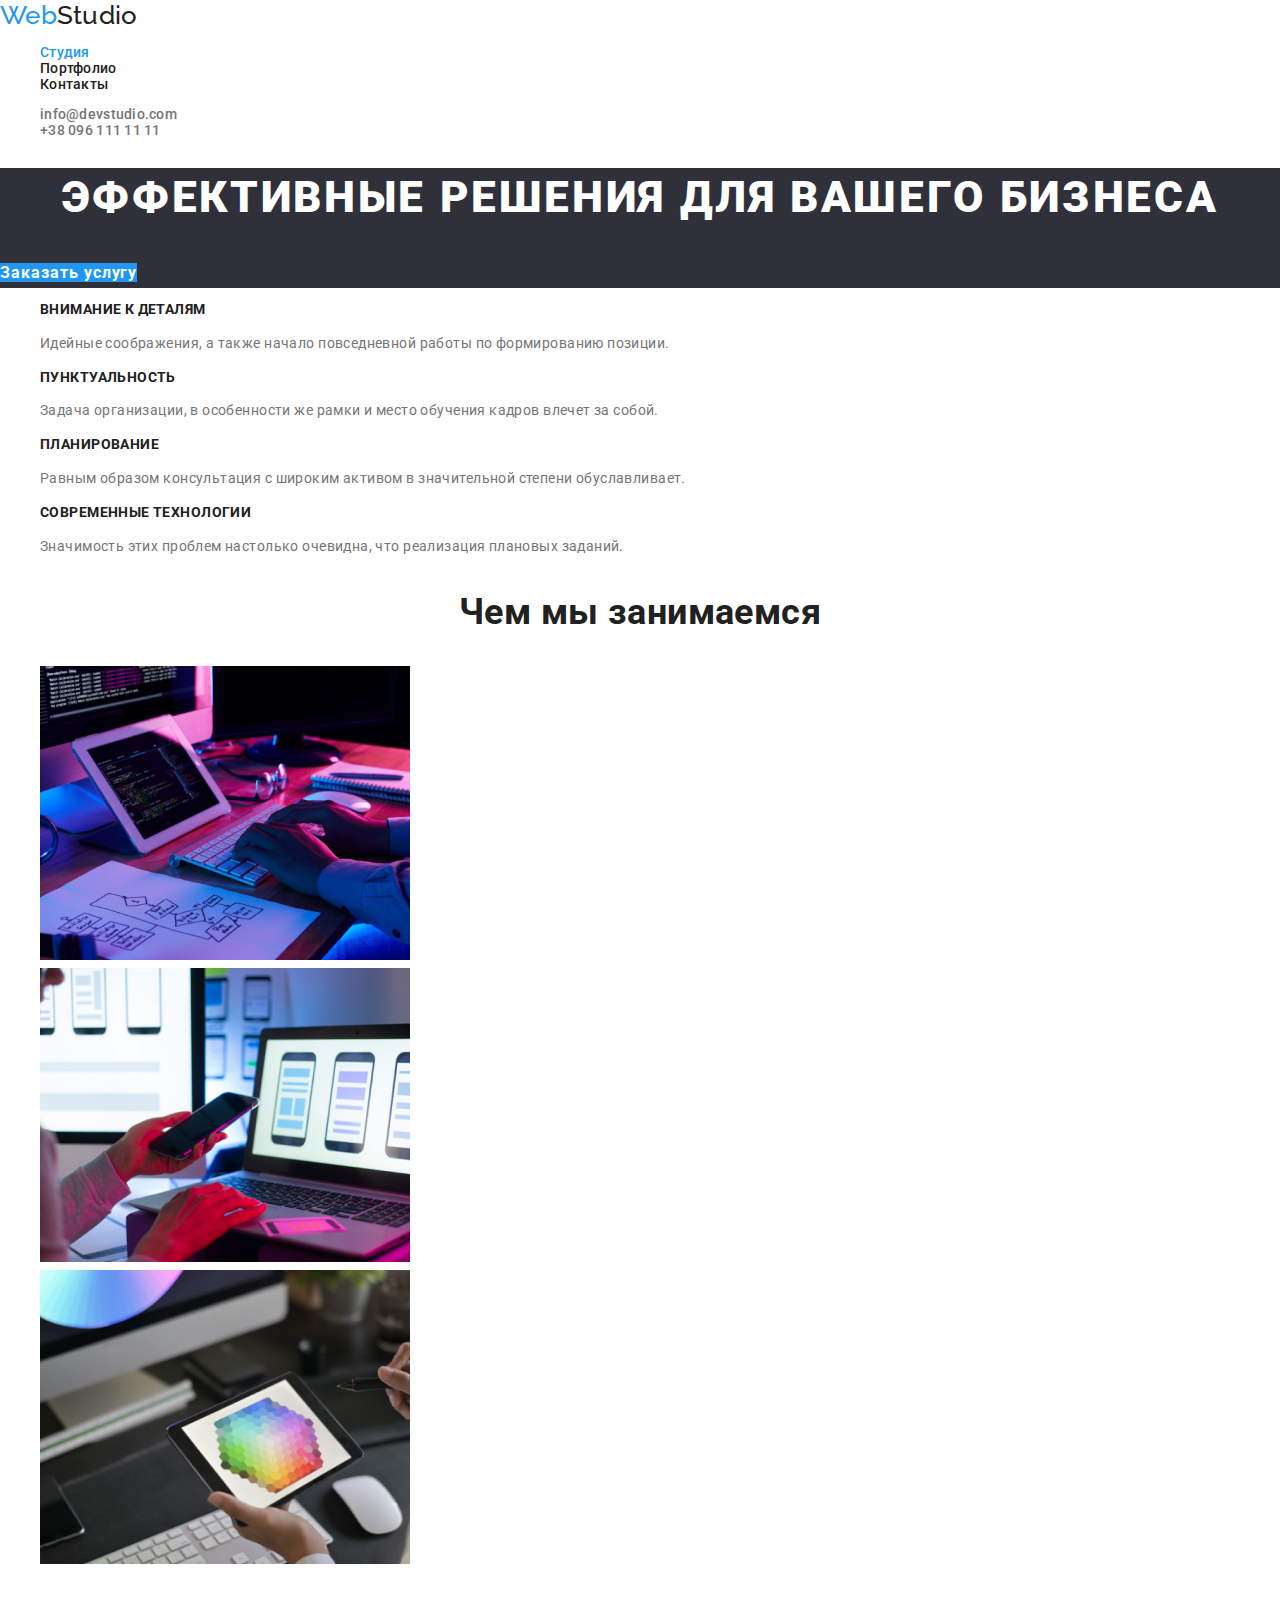
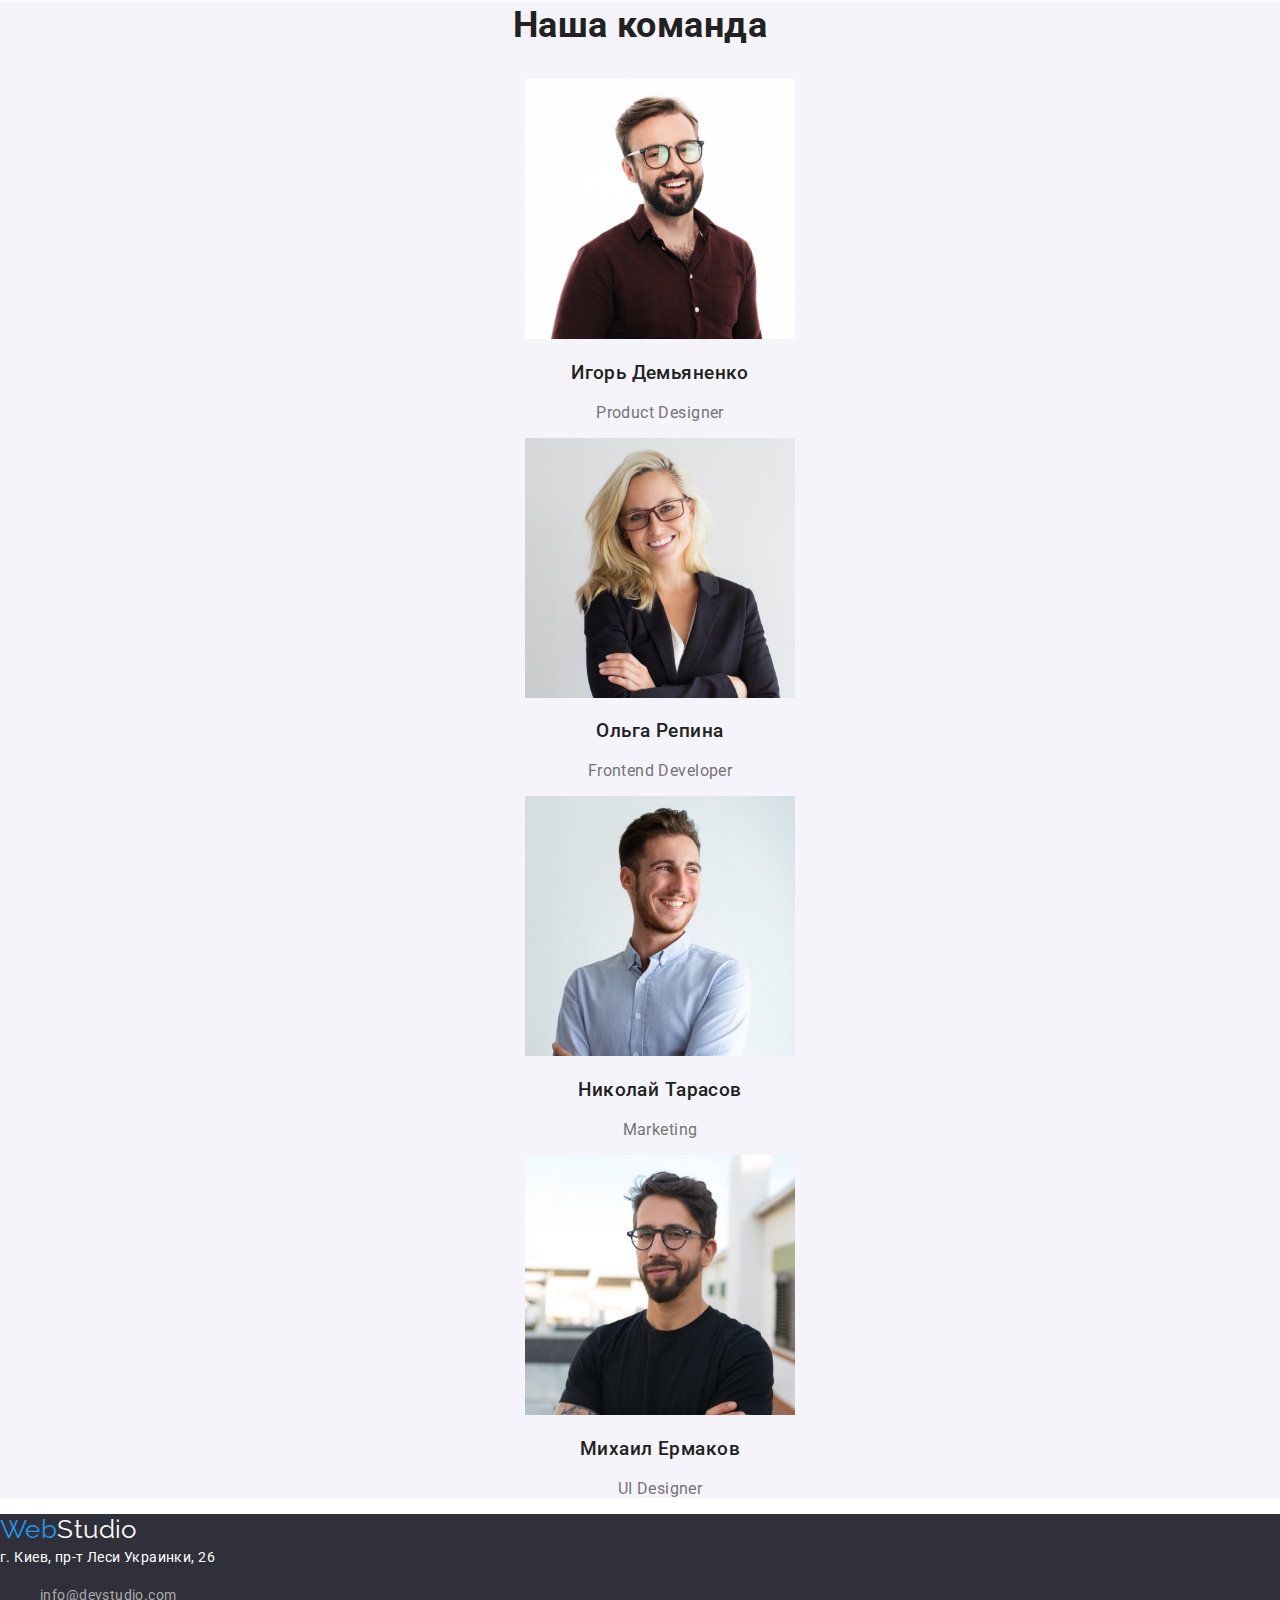
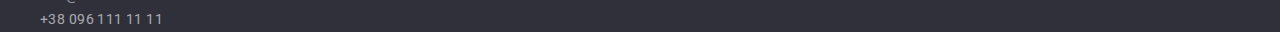
<file: index.html>
<!DOCTYPE html>
<html lang="ru">
<head>
    <meta charset="UTF-8">
    <meta name="viewport" content="width=device-width, initial-scale=1.0">
    <title>Document</title>
    <link rel = "preconnect" href = "https://fonts.gstatic.com">
    <link href="https://fonts.googleapis.com/css2?family=Raleway:wght@700&family=Roboto:wght@400;500;700;900&display=swap" rel="stylesheet">
    <link rel="stylesheet" href= "https://cdnjs.cloudflare.com/ajax/libs/modern-normalize/1.0.0/modern-normalize.min.css">
    <link rel="stylesheet" href="./styles.css">
 </head>
<body>
 <header class="nav">
    <nav>
    <a href="./index.html" class="logo">Web<span class="sec-part-black">Studio</span></a>
     <ul>
         <li><a href="./index.html" class="opend">Студия</a></li>
         <li><a href="./portfolio.html" class="link">Портфолио</a></li>
         <li><a href="#" class="link">Контакты</a></li>
     </ul>
    </nav>
     <ul>
         <li><a href="mailto:info@devstudio.com" class="contacts">info@devstudio.com</a></li>
         <li><a href="tel:+380961111111" class="contacts">+38 096 111 11 11</a></li>
     </ul>
 </header> 
 <main> 
<section class="hero">
    <h1 class="title">Эффективные решения для вашего бизнеса</h1>
    <a href="#" class="button">Заказать услугу</a>
</section>
<section class="advantages">
    <!-- Невидимый заголовок -->
    <h2 class="invisible">Приемущества</h2>
    <ul>
        <li>
            <h3 class="title">Внимание к деталям</h3>
            <p class="text">Идейные соображения, а также начало повседневной работы по формированию позиции.</p>
        </li>
        <li>
            <h3 class="title">Пунктуальность</h3>
            <p class="text">Задача организации, в особенности же рамки и место обучения кадров влечет за собой.</p>
        </li>
        <li>
            <h3 class="title">Планирование</h3>
            <p class="text">Равным образом консультация с широким активом в значительной степени обуславливает.</p>
        </li>
        <li>
            <h3 class="title">Современные технологии</h3>
            <p class="text">Значимость этих проблем настолько очевидна, что реализация плановых заданий.</p>
        </li>
    </ul>
</section>
<section>
<h2 class="global-title">Чем мы занимаемся</h2>
<ul>
    <li>
        <img src="./img/box1.jpg" alt="Что-то печатает" width="370">
    </li>
    <li>
        <img src="./img/box2.jpg" alt="Смотрит в телефон" width="370">
    </li>
    <li>
        <img src="./img/box3.jpg" alt="Смотрит на палитру цветов" width="370">
    </li>
</ul>
</section>
<section class="team">
    <h2 class="global-title">Наша команда</h2>
    <ul>
        <li><img src="./img/img1.jpg" alt="Игорь Демьяненко" width="270">
          <h3 class="title">Игорь Демьяненко</h3>
          <p class="text">Product Designer</p>
        </li>
        <li><img src="./img/img2.jpg" alt="Ольга Репина" width="270">
          <h3 class="title">Ольга Репина</h3>
          <p class="text">Frontend Developer</p>
        </li>
        <li><img src="./img/img3.jpg" alt="Николай Тарасов" width="270">
          <h3 class="title">Николай Тарасов</h3>
          <p class="text">Marketing</p>
        </li>
        <li><img src="./img/img4.jpg" alt="Михаил Ермаков" width="270">
          <h3 class="title">Михаил Ермаков</h3>
          <p class="text">UI Designer</p>
        </li>
    </ul>
</section>
</main>
<footer class="footer">
    <a href="./index.html" class="logo">Web<span class="sec-part-white">Studio</span></a>
    <address class="address">г. Киев, пр-т Леси Украинки, 26</address>
    <ul>
        <li><a href="mailto:info@devstudio.com" class="link">info@devstudio.com</a></li>
        <li><a href="tel:+380961111111" class="link">+38 096 111 11 11</a></li>
    </ul>
</footer>
</body>
</html>
</file>
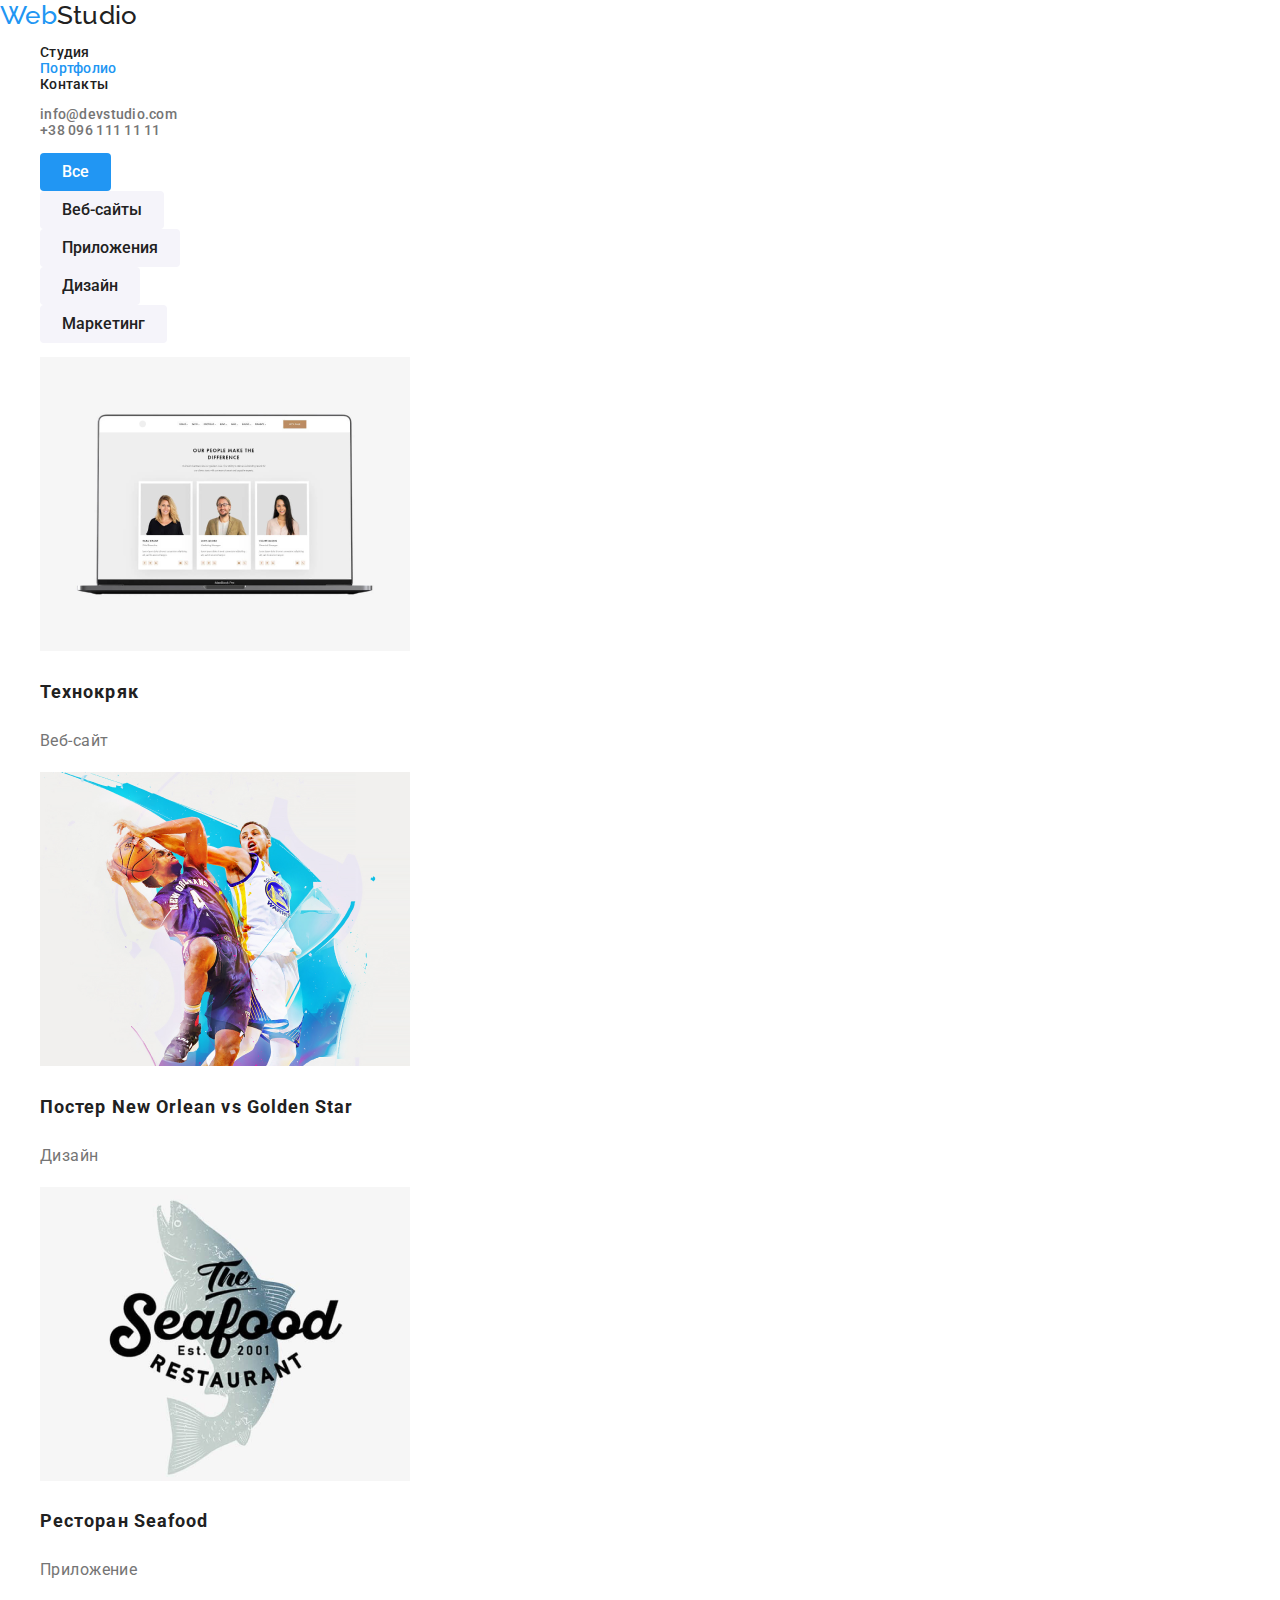
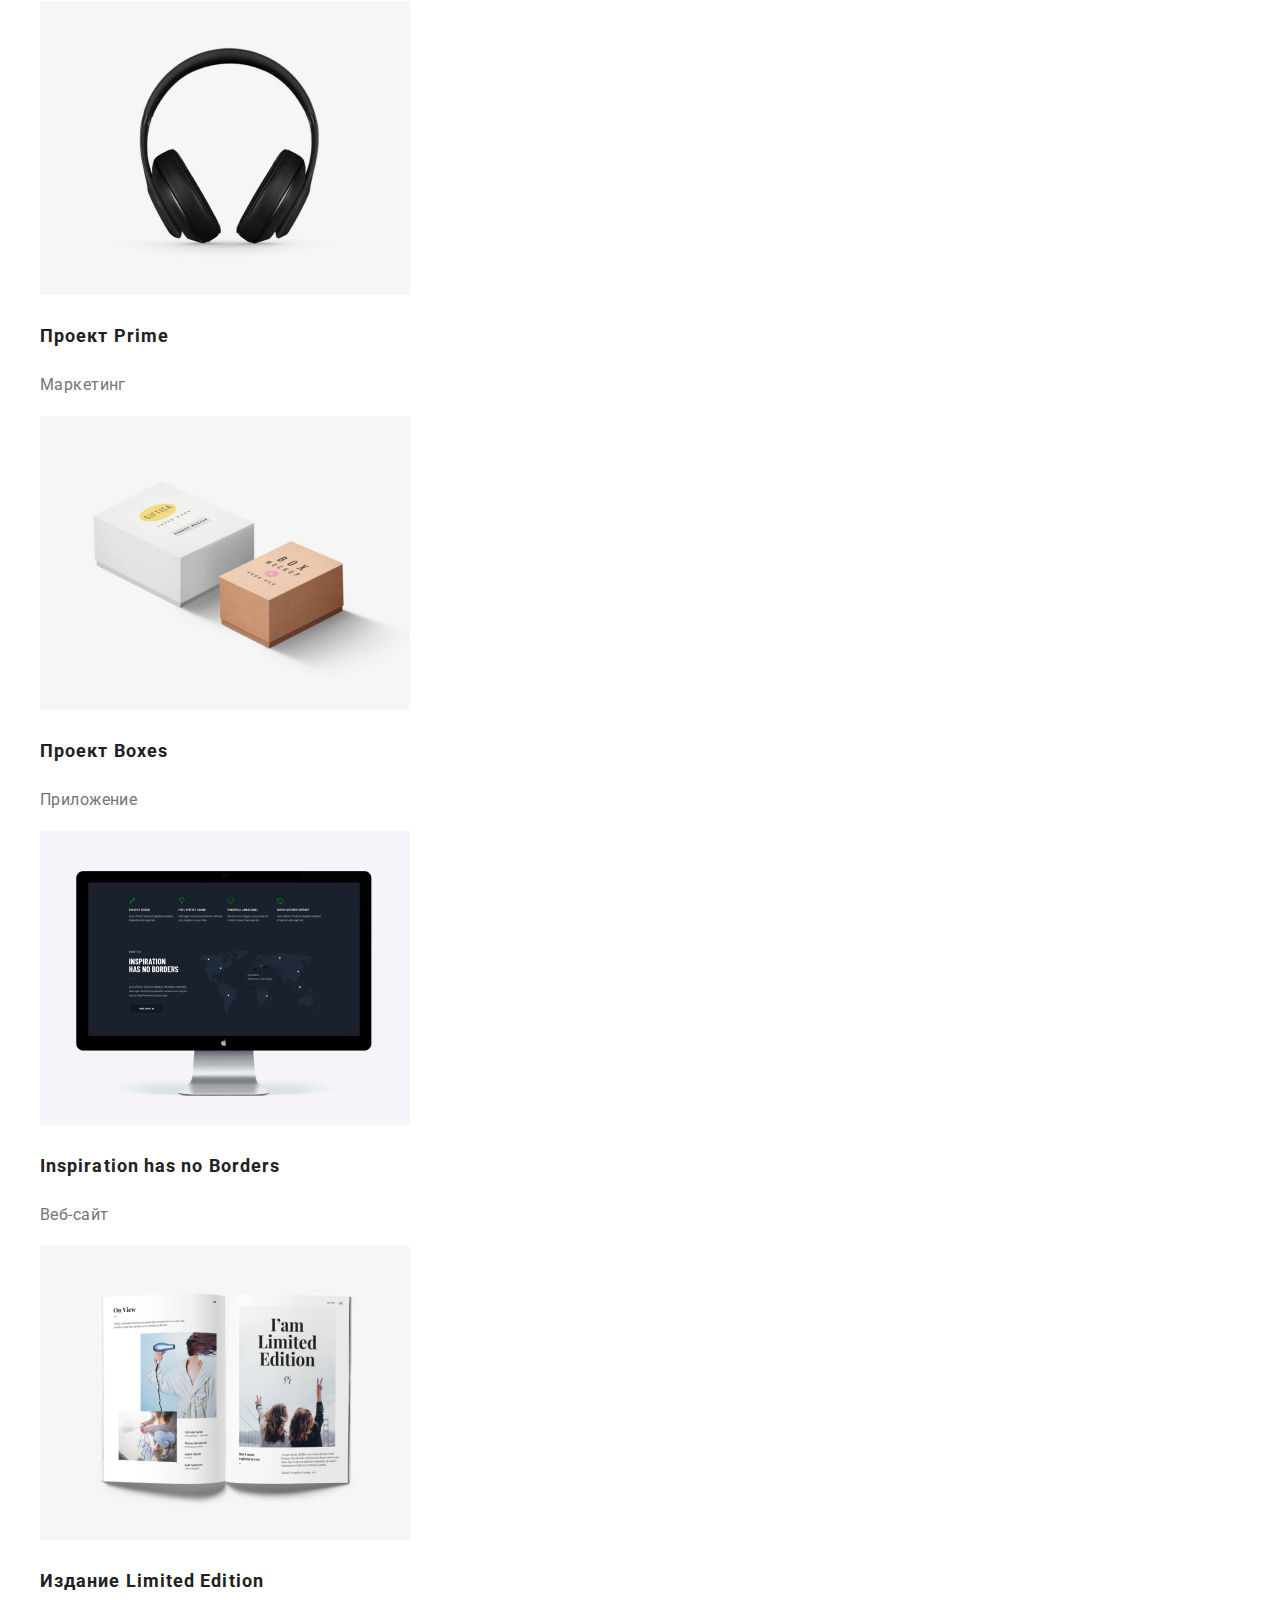
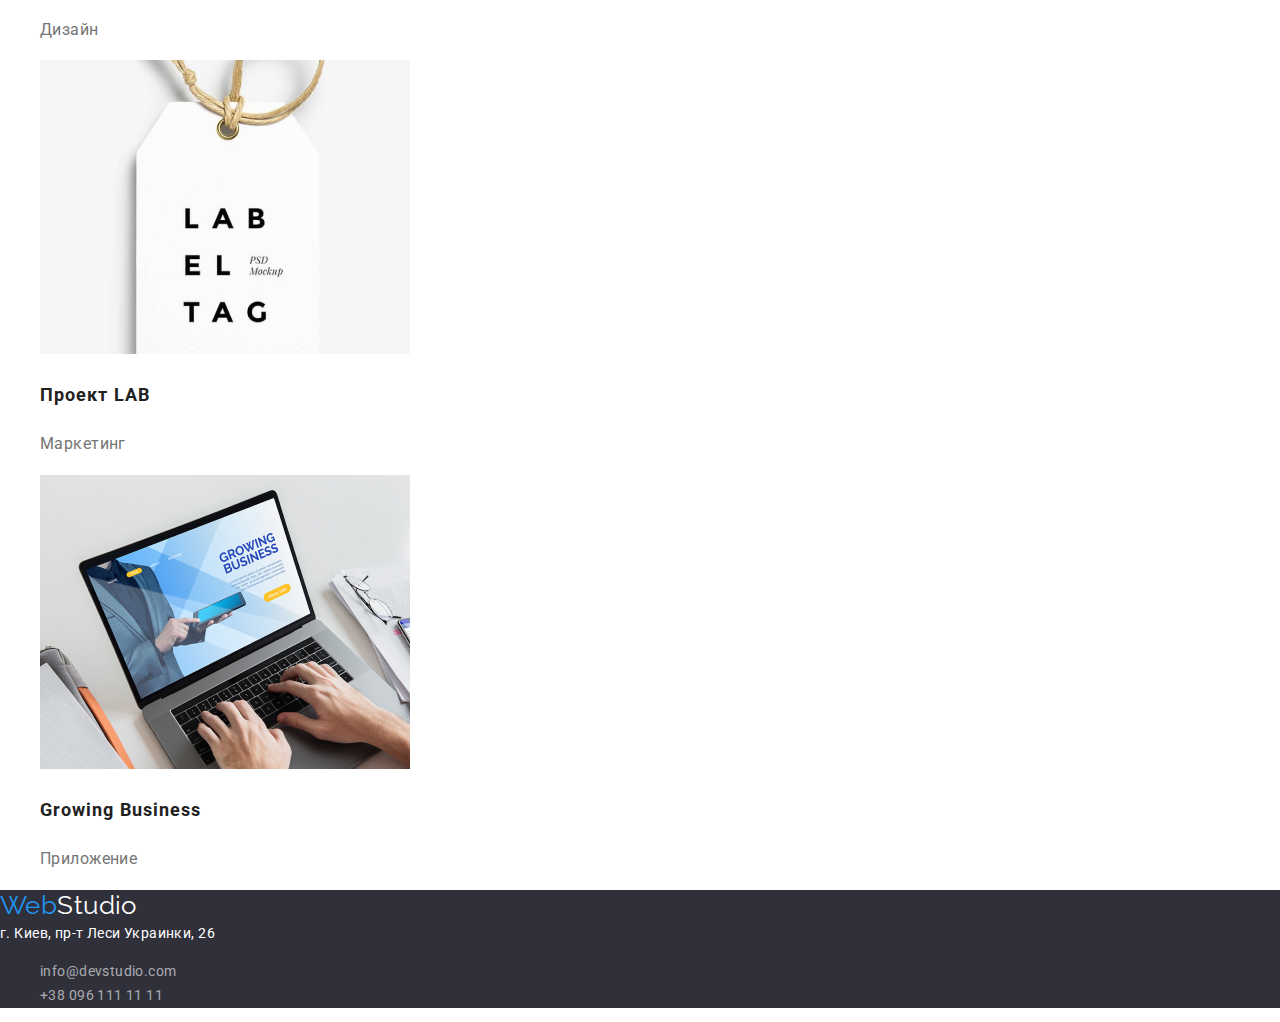
<file: portfolio.html>
<!DOCTYPE html>
<html lang="ru">
<head>
    <meta charset="UTF-8">
    <meta name="viewport" content="width=device-width, initial-scale=1.0">
    <title>Document</title>
    <link rel = "preconnect" href = "https://fonts.gstatic.com">
    <link href="https://fonts.googleapis.com/css2?family=Raleway:wght@700&family=Roboto:wght@400;500;700;900&display=swap" rel="stylesheet">
    <link rel="stylesheet" href= "https://cdnjs.cloudflare.com/ajax/libs/modern-normalize/1.0.0/modern-normalize.min.css">
    <link rel="stylesheet" href="./styles.css">
 </head>
<body>
 <header class="nav">
    <nav>
        <a href="./index.html" class="logo">Web<span class="sec-part-black">Studio</span></a>
     <ul>
         <li><a href="./index.html" class="link">Студия</a></li>
         <li><a href="./portfolio.html" class="opend">Портфолио</a></li>
         <li><a href="#" class="link">Контакты</a></li>
     </ul>
    </nav>
     <ul>
         <li><a href="mailto:info@devstudio.com" class="contacts">info@devstudio.com</a></li>
         <li><a href="tel:+380961111111" class="contacts">+38 096 111 11 11</a></li>
     </ul>
 </header> 
 <main> 
     <!-- фильтр -->
  <section class="search">
      <!-- Невидимый заголовок -->
      <h1 class="invisible">Портфолио</h1>
      <ul>
          <li><button class="button used">Все</button></li>
          <li><button class="button">Веб-сайты</button></li>
          <li><button class="button">Приложения</button></li>
          <li><button class="button">Дизайн</button></li>
          <li><button class="button">Маркетинг</button></li>
      </ul>
  <!-- Портфолио -->
            <ul>
               <li><a href="#" class="link"> 
                   <img src="./img/portfolio1.jpg" alt="Технокряк" width="370">
                   <h2 class="title">Технокряк</h2>
                   <p class="text">Веб-сайт</p>
                   </a>
                   <!-- <p>Всплывающее описание проекта</p>         -->
               </li>
               <li><a href="#" class="link">
                      <img src="./img/portfolio2.jpg" alt="Постер New Orlean vs Golden Star" width="370">
                      <h2 class="title">Постер New Orlean vs Golden Star</h2>
                      <p class="text">Дизайн</p>
                   </a>
                   <!-- <p>Всплывающее описание проекта</p>         -->
               </li>
               <li><a href="#" class="link">
                      <img src="./img/portfolio3.jpg" alt="Ресторан Seafood" width="370">
                      <h2 class="title">Ресторан Seafood</h2>
                      <p class="text">Приложение</p> 
                   </a>
                   <!-- <p>Всплывающее описание проекта</p>        -->
               </li>
               <li><a href="#" class="link">
                      <img src="./img/portfolio4.jpg" alt="Проект Prime" width="370">
                      <h2 class="title">Проект Prime</h2>
                      <p class="text">Маркетинг</p> 
                   </a>
                   <!-- <p>Всплывающее описание проекта</p> -->       
               </li>
               <li><a href="#" class="link">
                      <img src="./img/portfolio5.jpg" alt="Проект Boxes" width="370">
                      <h2 class="title">Проект Boxes</h2>
                      <p class="text">Приложение</p>
                   </a>
                   <!-- <p>Всплывающее описание проекта</p> -->        
               </li>
               <li><a href="#" class="link">
                      <img src="./img/portfolio6.jpg" alt="Inspiration has no Borders" width="370">
                      <h2 class="title">Inspiration has no Borders</h2>
                      <p class="text">Веб-сайт</p>
                   </a>
                   <!-- <p>Всплывающее описание проекта</p> -->        
               </li>
               <li><a href="#" class="link">
                      <img src="./img/portfolio7.jpg" alt="Издание Limited Edition" width="370">
                      <h2 class="title">Издание Limited Edition</h2>
                      <p class="text">Дизайн</p>
                   </a>
                   <!-- <p>Всплывающее описание проекта</p> -->        
               </li>
               <li><a href="#" class="link">
                      <img src="./img/portfolio8.jpg" alt="Проект LAB" width="370">
                      <h2 class="title">Проект LAB</h2>
                      <p class="text">Маркетинг</p>
                   </a>
                   <!-- <p>Всплывающее описание проекта</p> -->        
               </li>
               <li><a href="#" class="link">
                      <img src="./img/portfolio9.jpg" alt="Growing Business" width="370">
                      <h2 class="title">Growing Business</h2>
                      <p class="text">Приложение</p>
                   </a>
                   <!-- <p>Всплывающее описание проекта</p> -->        
               </li>
       </ul>
  </section>

</main>
<footer class="footer">
    <a href="./index.html" class="logo">Web<span class="sec-part-white">Studio</span></a>
    <address class="address">г. Киев, пр-т Леси Украинки, 26</address>
    <ul>
        <li><a href="mailto:info@devstudio.com" class="link">info@devstudio.com</a></li>
        <li><a href="tel:+380961111111" class="link">+38 096 111 11 11</a></li>
    </ul>
</footer>
</body>
</html>
</file>
<file: styles.css>
/* Бексайд основной #FFFFFF */
/* Бексайд подвала #2F303A */
/* Бексайд вторичный #F5F4FA */
/* Основной цвет заголовков #212121 */
/* основной цвет текста #757575 */
/* второй цвет текста #FFFFFF */
/* Акцент #2196F3*/
:root{
    --title-text-color: #212121;
    --primary-text-color: #757575;
    --secondary-text-color: #FFFFFF;
    --primary-background-color: #FFFFFF;
    --secondary-background-color: #F5F4FA; 
    --footer-background-color: #2F303A;
    --accent-color: #2196F3;
    --footer-link-color: rgba(255, 255, 255, 0.6);
}

body{
    background-color: var(--primary-background-color);
    color: var(--title-text-color);
    font-family: 'Roboto', sans-serif;
    font-weight: 700;
    font-size: 14px;
    line-height: 1.71;
    letter-spacing: 0.03em;
    }
li {
    list-style-type: none; 
}

a {
    text-decoration: none;
}
.text{
    color: var(--primary-text-color);
    font-weight: 400;
    
}
/* Логотип */
.logo{
        font-family: 'Raleway', sans-serif;
        font-size: 26px;
        line-height: 1.2;
        color: var(--accent-color);
}

.logo .sec-part-white{
    color: var(--secondary-text-color);
    
}

.logo .sec-part-black{
    color: var(--title-text-color);
    
}

/* Шапка */
.nav{
    font-weight: 500;
    line-height: 1.14;
    letter-spacing: 0.02em;
}
.nav .link{
    color: var(--title-text-color);
}

.nav .link:hover, 
.nav .link:focus{
    color: var(--accent-color);
}

.nav .contacts{
    color: var(--primary-text-color);
}

.nav .contacts:hover, 
.nav .contacts:focus{
    color: var(--accent-color);
}
/* помечается открытая страница */
.nav .opend{
    color: var(--accent-color);
}
.nav .opend:hover,
.nav .opend:focus{
    color: var(--title-text-color);
}

/* Контент */
/* Герой */
.hero{
    background-color: var(--footer-background-color);
    color: var(--secondary-text-color);
}
.hero .title{
    font-weight: 900;
    font-size: 44px;
    line-height: 1.36;
    text-align: center;
    letter-spacing: 0.06em;
    text-transform: uppercase;
}

.hero .button{
    background-color: var(--accent-color);
    color: var(--secondary-text-color);


    font-size: 16px;
    line-height: 1.87;
    letter-spacing: 0.06em;
}

/* Приемущества */
.invisible{
    display: none;
}
.advantages .title{
    font-size: 14px;
    line-height: 1.14;
    text-transform: uppercase;
}

/* Чем мы занимаемся */
.global-title{
    font-size: 36px;
    line-height: 1.31;
    text-align: center;
}

/* Наша команда */

.team{
    background-color: var(--secondary-background-color);
    font-size: 16px;
    line-height: 1.19;
    text-align: center;
}

.team .title{
    font-weight: 500;
}

/* Подвал */
.footer{
    background-color: var(--footer-background-color);
    color: var(--secondary-text-color);
    font-weight: 400;
}
.footer .address{
    font-style: normal;
}
.footer .link{
    color: var(--footer-link-color);
}
.footer .link:hover,
.footer .link:focus{
    color: var(--accent-color);
}

/* Контент для portfolio.html */
.search .button{
    border-radius: 4px;
    padding: 6px 22px;
    min-height: 38px;
    border: none;
    background-color: var(--secondary-background-color);
    color: var(--title-text-color);

    font-weight: 500;
    font-size: 16px;
    line-height: 1.62px;
    text-align: center;
    
    cursor: pointer
}

.search .button:hover, 
.search .button:focus{
    background-color: var(--accent-color);
    color: var(--secondary-text-color);
}
.search .used{
    background-color: var(--accent-color);
    color: var(--secondary-text-color);
}
.search .title{
    color: var(--title-text-color);
    font-size: 18px;
    line-height: 2;
    letter-spacing: 0.06em;
}
.search .text{
    font-size: 16px;
    line-height: 1.87;
}
</file>
